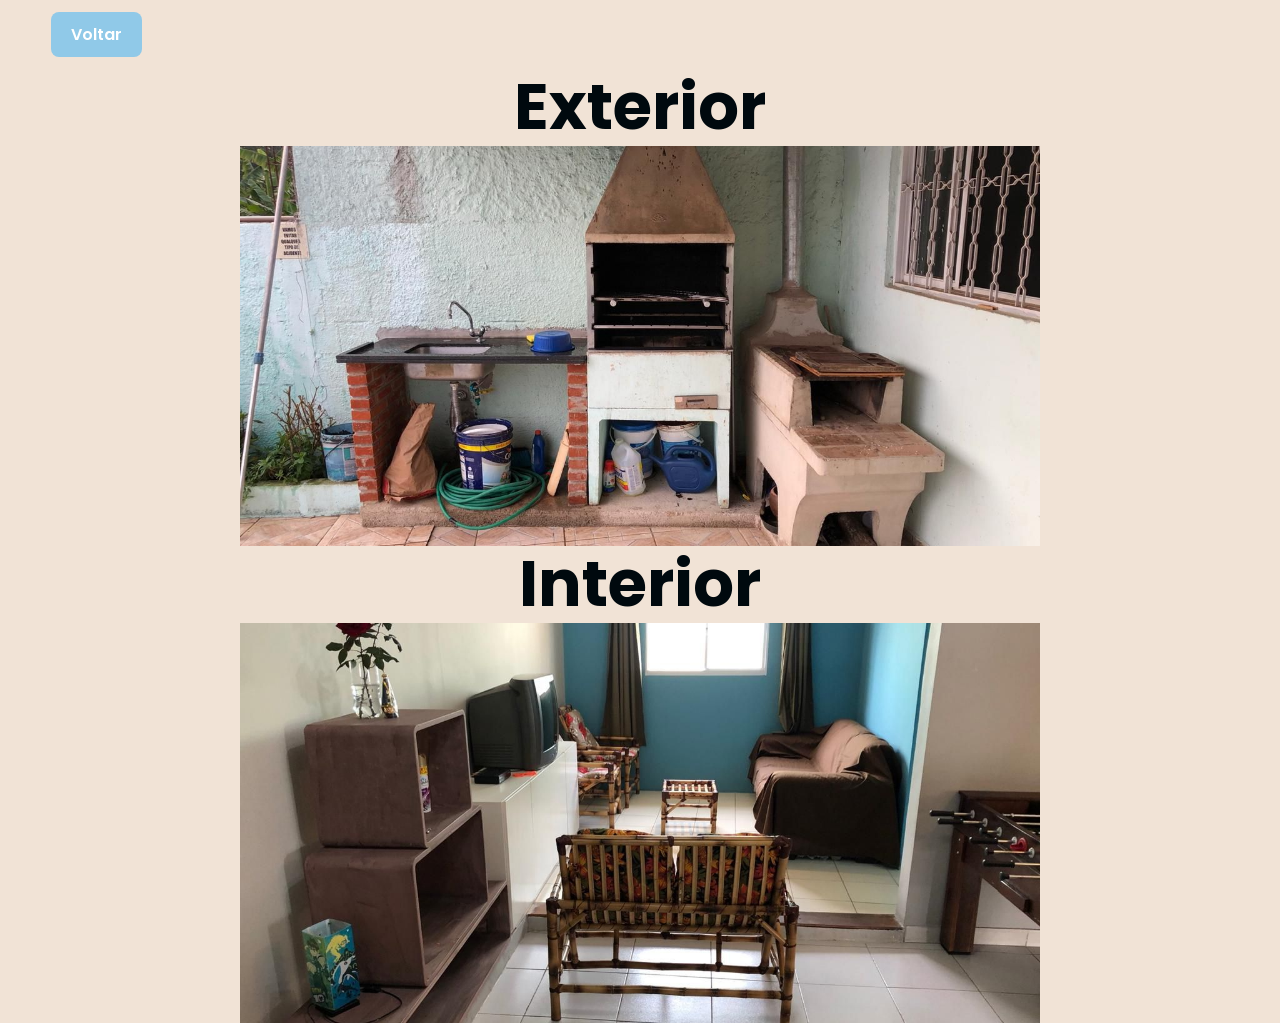
<file: galeria.html>
<!DOCTYPE html>
<html lang="pt-br">

<head>
    <meta charset="UTF-8">
    <meta name="viewport" content="width=device-width, initial-scale=1.0">

    <link rel="stylesheet" href="src/css/styles.css">

    <title>Galeria - Chácara Família Santos</title>
</head>

<body>

    <header>
        <nav class="navbar">

            <a href="index.html" class="btn btn-default">
                Voltar
            </a>

        </nav>
    </header>

    <main>

        <section id="galeria">
            <h1 class="galeria-title">Exterior</h1>

        <div class="slider">

            <div class="slides">
                <!--Radio btn-->
                <input type="radio" name="radio-btn" id="radio1">
                <input type="radio" name="radio-btn" id="radio2">
                <input type="radio" name="radio-btn" id="radio3">
                <input type="radio" name="radio-btn" id="radio4">
                <input type="radio" name="radio-btn" id="radio5">
                <input type="radio" name="radio-btn" id="radio6">
                <input type="radio" name="radio-btn" id="radio7">
                <input type="radio" name="radio-btn" id="radio8">
                <input type="radio" name="radio-btn" id="radio9">
                <input type="radio" name="radio-btn" id="radio10">
                <input type="radio" name="radio-btn" id="radio11">
                <input type="radio" name="radio-btn" id="radio12">

                <!--Fim radio buttons-->

                <!--Imagens do Slide-->
                <div class="slide first">
                    <img src="imagens-chacara/exterior/ext001.jpg" alt="Imagem exterior 1" />
                </div>
                <div class="slide">
                    <img src="imagens-chacara/exterior/ext002.jpg" alt="Imagem exterior 2" />
                </div>
                <div class="slide">
                    <img src="imagens-chacara/exterior/ext003.jpg" alt="Imagem exterior 3" />
                </div>
                <div class="slide">
                    <img src="imagens-chacara/exterior/ext004.jpg" alt="Imagem exterior 4" />
                </div>
                <div class="slide">
                    <img src="imagens-chacara/exterior/ext005.jpg" alt="Imagem exterior 5" />
                </div>
                <div class="slide">
                    <img src="imagens-chacara/exterior/ext006.jpg" alt="Imagem exterior 6" />
                </div>
                <div class="slide">
                    <img src="imagens-chacara/exterior/ext007.jpg" alt="Imagem exterior 7" />
                </div>
                <div class="slide">
                    <img src="imagens-chacara/exterior/ext008.jpg" alt="Imagem exterior 8" />
                </div>
                <div class="slide">
                    <img src="imagens-chacara/exterior/ext009.jpg" alt="Imagem exterior 9" />
                </div>
                <div class="slide">
                    <img src="imagens-chacara/exterior/ext010.jpg" alt="Imagem exterior 10" />
                </div>
                <div class="slide">
                    <img src="imagens-chacara/exterior/ext011.jpg" alt="Imagem exterior 11" />
                </div>
                <div class="slide">
                    <img src="imagens-chacara/exterior/ext012.jpg" alt="Imagem exterior 12" />
                </div>
                <!--Fim Imagens-->

                <!--Navigation auto-->
                <div class="navigation-auto">
                    <div class="auto-btn1"></div>
                    <div class="auto-btn2"></div>
                    <div class="auto-btn3"></div>
                    <div class="auto-btn4"></div>
                    <div class="auto-btn5"></div>
                    <div class="auto-btn6"></div>
                    <div class="auto-btn7"></div>
                    <div class="auto-btn8"></div>
                    <div class="auto-btn9"></div>
                    <div class="auto-btn10"></div>
                    <div class="auto-btn11"></div>
                    <div class="auto-btn12"></div>
                </div>
            </div>

            <div class="manual-navigation">
                <label for="radio1" class="manual-btn"></label>
                <label for="radio2" class="manual-btn"></label>
                <label for="radio3" class="manual-btn"></label>
                <label for="radio4" class="manual-btn"></label>
                <label for="radio5" class="manual-btn"></label>
                <label for="radio6" class="manual-btn"></label>
                <label for="radio7" class="manual-btn"></label>
                <label for="radio8" class="manual-btn"></label>
                <label for="radio9" class="manual-btn"></label>
                <label for="radio10" class="manual-btn"></label>
                <label for="radio11" class="manual-btn"></label>
                <label for="radio12" class="manual-btn"></label>
            </div>
        </div>
        
    </section>
        </section>

        <section id="galeria2">
            <h1 class="galeria-title">Interior</h1>

        
    </section>
    
    <section id="galeria2">

    <div class="slider">

        <div class="slides">

            <input type="radio" name="radio-btn2" id="radio13">
            <input type="radio" name="radio-btn2" id="radio14">
            <input type="radio" name="radio-btn2" id="radio15">
            <input type="radio" name="radio-btn2" id="radio16">
            <input type="radio" name="radio-btn2" id="radio17">
            <input type="radio" name="radio-btn2" id="radio18">
            <input type="radio" name="radio-btn2" id="radio19">
            <input type="radio" name="radio-btn2" id="radio20">
            <input type="radio" name="radio-btn2" id="radio21">
            <input type="radio" name="radio-btn2" id="radio22">
            <input type="radio" name="radio-btn2" id="radio23">

            <div class="slide first2">
                <img src="imagens-chacara/interior/int002.jpg">
            </div>

            <div class="slide">
                <img src="imagens-chacara/interior/int003.jpg">
            </div>

            <div class="slide">
                <img src="imagens-chacara/interior/int004.jpg">
            </div>

            <div class="slide">
                <img src="imagens-chacara/interior/int005.jpg">
            </div>

            <div class="slide">
                <img src="imagens-chacara/interior/int006.jpg">
            </div>

            <div class="slide">
                <img src="imagens-chacara/interior/int007.jpg">
            </div>

            <div class="slide">
                <img src="imagens-chacara/interior/int009.jpg">
            </div>

            <div class="slide">
                <img src="imagens-chacara/interior/int010.jpg">
            </div>

            <div class="slide">
                <img src="imagens-chacara/interior/int011.jpg">
            </div>

            <div class="slide">
                <img src="imagens-chacara/interior/int012.jpg">
            </div>

            <div class="navigation-auto2">
                <div class="auto-btn13"></div>
                <div class="auto-btn14"></div>
                <div class="auto-btn15"></div>
                <div class="auto-btn16"></div>
                <div class="auto-btn17"></div>
                <div class="auto-btn18"></div>
                <div class="auto-btn19"></div>
                <div class="auto-btn20"></div>
                <div class="auto-btn21"></div>
                <div class="auto-btn22"></div>
            </div>

        </div>

        <div class="manual-navigation">
            <label for="radio13" class="manual-btn"></label>
            <label for="radio14" class="manual-btn"></label>
            <label for="radio15" class="manual-btn"></label>
            <label for="radio16" class="manual-btn"></label>
            <label for="radio17" class="manual-btn"></label>
            <label for="radio18" class="manual-btn"></label>
            <label for="radio19" class="manual-btn"></label>
            <label for="radio20" class="manual-btn"></label>
            <label for="radio21" class="manual-btn"></label>
            <label for="radio22" class="manual-btn"></label>
        </div>

    </div>
</section>

    </main>

    <script src="src/js/script.js"></script>

</body>
</html>
</file>
<file: src/css/styles.css>
@import url('https://fonts.googleapis.com/css2?family=Poppins:ital,wght@0,100;0,200;0,300;0,400;0,500;0,600;0,700;0,800;0,900;1,100;1,200;1,300;1,400;1,500;1,600;1,700;1,800;1,900&display=swap');
@import url(/src/css/variables.css);
@import url(/src/css/navbar.css);

    *{
    margin: 0;
    padding: 0;
    box-sizing: border-box;
    font-family: 'Poppins', sans-serif;
}

body {
    background-color: var(--color-neutral-1);
}

html {
    scroll-behavior: smooth;
}

#container {
    background-color: var(--color-neutral-1);
    background-size: contain;
}
a.btn {
    text-decoration: none;
}

.btn {
    padding: 10px 20px;
    border: none;
    border-radius: 8px;
    cursor: pointer;
    font-size: 1rem;
    font-weight: 600;
    background-color: transparent;
    transition: background-color 0.3s ease;
}

.btn-mobile {
    font-size: 1.5rem;
}

.btn-default {
    background-color: var(--color-primary-1);
    color: var(--color-neutral-0);

    &:hover {
        background-color: var(--color-primary-2);
    }
}

#home {
    animation: fade 1s ease;
    display: flex;
    flex-direction: column;
    gap: 12px;
    align-items: center;
    min-height: calc(100vh - 96px);
    padding-top: clamp(0px, 5vw, 32px);

    position: relative;
    overflow: hidden;
}

.home-title {
    color: var(--color-neutral-9);
    text-align: center;
    font-size: clamp(3rem, 5vw, 4.3rem);
    text-transform: uppercase;
    line-height: 1.2;
    max-width: 700px;
    margin: 0 auto;
}

.home-description {
    color: var(--color-neutral-9);
    text-align: center;
    font-size: 1rem;
    font-weight: 500;
    max-width: 600px;
}

#home::before {
    content: "";
    position: absolute;
    inset: 0;

    background-image: url("../../imagens-chacara/por-do-sol.jpg");

    background-size: cover;
    background-position: center;

    opacity: 0.15;

    z-index: 0;
}

#home > * {
    position: relative;
    z-index: 1;
}

#galeria .galeria-title {
    color: var(--color-neutral-9);
    text-align: center;
    font-size: clamp(3rem, 5vw, 4.3rem);
    line-height: 1.2;
    max-width: 700px;
    margin: 0 auto;
    }

#galeria2 .galeria-title {
    color: var(--color-neutral-9);
    text-align: center;
    font-size: clamp(3rem, 5vw, 4.3rem);
    line-height: 1.2;
    max-width: 700px;
    margin: 0 auto;
    }

.slider {
    margin: 0 auto;
    width: min(800px, 100%);
    height: 400px;
    overflow: hidden;
    position: relative;
}

.slides {
    position: relative;
    width: 1200%;
    height: 400px;
    display: flex;
}

.slides input {
    display: none;
}

.slide{
    width: 25%;
    width: 8.333%;
    position: relative;
    transition: 1s;
}


.slide img {
    width: min(800px, 100vw);
    height: 100%;
    object-fit: cover;
}

.manual-navigation {
    position: absolute;
    width: min(800px, 100%);
    margin-top: -40px;
    display: flex;
    justify-content: center;
}

.manual-btn {
    width: 12px;
    height: 12px;
    border: 2px solid transparent;
    padding: 5px;
    border-radius: 50%;
    cursor: pointer;
    transition: 0.5s;
}

.manual-btn:hover {
    background-color: var(--color-primary-2);
}

#radio1:checked ~ .first {
    margin-left: 0%;
}

#radio2:checked ~ .first {
    margin-left: -8.333%;
}

#radio3:checked ~ .first {
    margin-left: -16.666%;
}

#radio4:checked ~ .first {
    margin-left: -24.999%;
}

#radio5:checked ~ .first {
    margin-left: -33.332%;
}

#radio6:checked ~ .first {
    margin-left: -41.665%;
}

#radio7:checked ~ .first {
    margin-left: -49.998%;
}

#radio8:checked ~ .first {
    margin-left: -58.331%;
}

#radio9:checked ~ .first {
    margin-left: -66.664%;
}

#radio10:checked ~ .first {
    margin-left: -74.997%;
}

#radio11:checked ~ .first {
    margin-left: -83.33%;
}

#radio12:checked ~ .first {
    margin-left: -91.663%;
}

#radio13:checked ~ .first2 {
    margin-left: 0%;
}

#radio14:checked ~ .first2 {
    margin-left: -8.333%;
}

#radio15:checked ~ .first2 {
    margin-left: -16.666%;
}

#radio16:checked ~ .first2 {
    margin-left: -24.999%;
}

#radio17:checked ~ .first2 {
    margin-left: -33.332%;
}

#radio18:checked ~ .first2 {
    margin-left: -41.665%;
}

#radio19:checked ~ .first2 {
    margin-left: -49.998%;
}

#radio20:checked ~ .first2 {
    margin-left: -58.331%;
}

#radio21:checked ~ .first2 {
    margin-left: -66.664%;
}

#radio22:checked ~ .first2 {
    margin-left: -74.997%;
}

.navigation-auto div{
    border: 2px solid var(--color-primary-3);
    padding: 5px;
    border-radius: 10px;
    cursor: pointer;
    transition: 1s;
}

.manual-btn:not(:last-child),
.navigation-auto div:not(:last-child){
    margin-right: 10px;
}

.navigation-auto {
    position: absolute;
    bottom: 15px;
    left: 0;
    width: 100%;
    margin-top: 0;
    display: flex;
    justify-content: center;
}

#radio1:checked ~ .navigation-auto .auto-btn1{
    background-color: var(--color-neutral-2);
}
#radio2:checked ~ .navigation-auto .auto-btn2{
    background-color: var(--color-neutral-2);
}
#radio3:checked ~ .navigation-auto .auto-btn3{
    background-color: var(--color-neutral-2);
}
#radio4:checked ~ .navigation-auto .auto-btn4{
    background-color: var(--color-neutral-2);
}
#radio5:checked ~ .navigation-auto .auto-btn5{
    background-color: var(--color-neutral-2);
}
#radio6:checked ~ .navigation-auto .auto-btn6{
    background-color: var(--color-neutral-2);
}
#radio7:checked ~ .navigation-auto .auto-btn7{
    background-color: var(--color-neutral-2);
}
#radio8:checked ~ .navigation-auto .auto-btn8{
    background-color: var(--color-neutral-2);
}
#radio9:checked ~ .navigation-auto .auto-btn9{
    background-color: var(--color-neutral-2);
}
#radio10:checked ~ .navigation-auto .auto-btn10{
    background-color: var(--color-neutral-2);
}
#radio11:checked ~ .navigation-auto .auto-btn11{
    background-color: var(--color-neutral-2);
}
#radio12:checked ~ .navigation-auto .auto-btn12{
    background-color: var(--color-neutral-2);
}

.prev,
.next {
    position: absolute;
    top: 50%;
    transform: translateY(-50%);
    background-color: var(--color-primary-2);
    color: white;
    border: none;
    width: 45px;
    height: 45px;
    border-radius: 50%;
    cursor: pointer;
    font-size: 24px;
    z-index: 1;
}

.prev {
    left: 15px;
}

.next {
    right: 15px;
}

.prev:hover,
.next:hover {
    background-color: var(--color-primary-3);
}
.manual-navigation,
.navigation-auto {
    display: flex;
    justify-content: center;
    flex-wrap: wrap;
    gap: 10px;
}

#home,
#galeria,
#galeria2 {
    padding-left: 16px;
    padding-right: 16px;
}

.emoji {
    font-size: 40px;
    display: block;
    margin-bottom: 15px;
}

footer {
    background-color: var(--color-primary-4);
    color: var(--color-neutral-9);
    text-align: center;
    padding: 12px;
}

@media screen and (max-width: 768px){

    .slider {
        height: 250px;
    }

    .slides {
        height: 250px;
    }

    .home-title {
        font-size: 2.2rem;
    }

    .home-description {
        font-size: 0.95rem;
    }

    .manual-btn,
    .navigation-auto div {
        margin: 0;
    }

     .facilidades .itens {
    flex-direction: column;
    align-items: center;
    gap: 20px;
  }
    
    .item {
        width: 100%;
        max-width: 280px;
    }

    h1 {
        font-size: 42px;
        line-height: 1.1;
    }

    p {
        font-size: 16px;
    }

    .btn {
        margin-top: 20px;
        margin-bottom: 40px;
    }

    .slider {
        margin-top: 30px;
    }

    section {
        padding: 40px 20px;
    }

}

.facilidades {
  text-align: center;
  padding: 50px 20px;
}

.facilidades .itens {
  display: flex;
  flex-wrap: wrap;
  justify-content: center;
  gap: 30px;
  margin-top: 30px;
}

.facilidades .item {
  max-width: 200px;
}

.facilidades .item img {
  width: 50px;
  height: 50px;
  margin-bottom: 15px;
}

.facilidades .item h3 {
  font-size: 18px;
  margin-bottom: 10px;
}

.facilidades .item p {
  font-size: 14px;
  color: #555;
}
</file>
